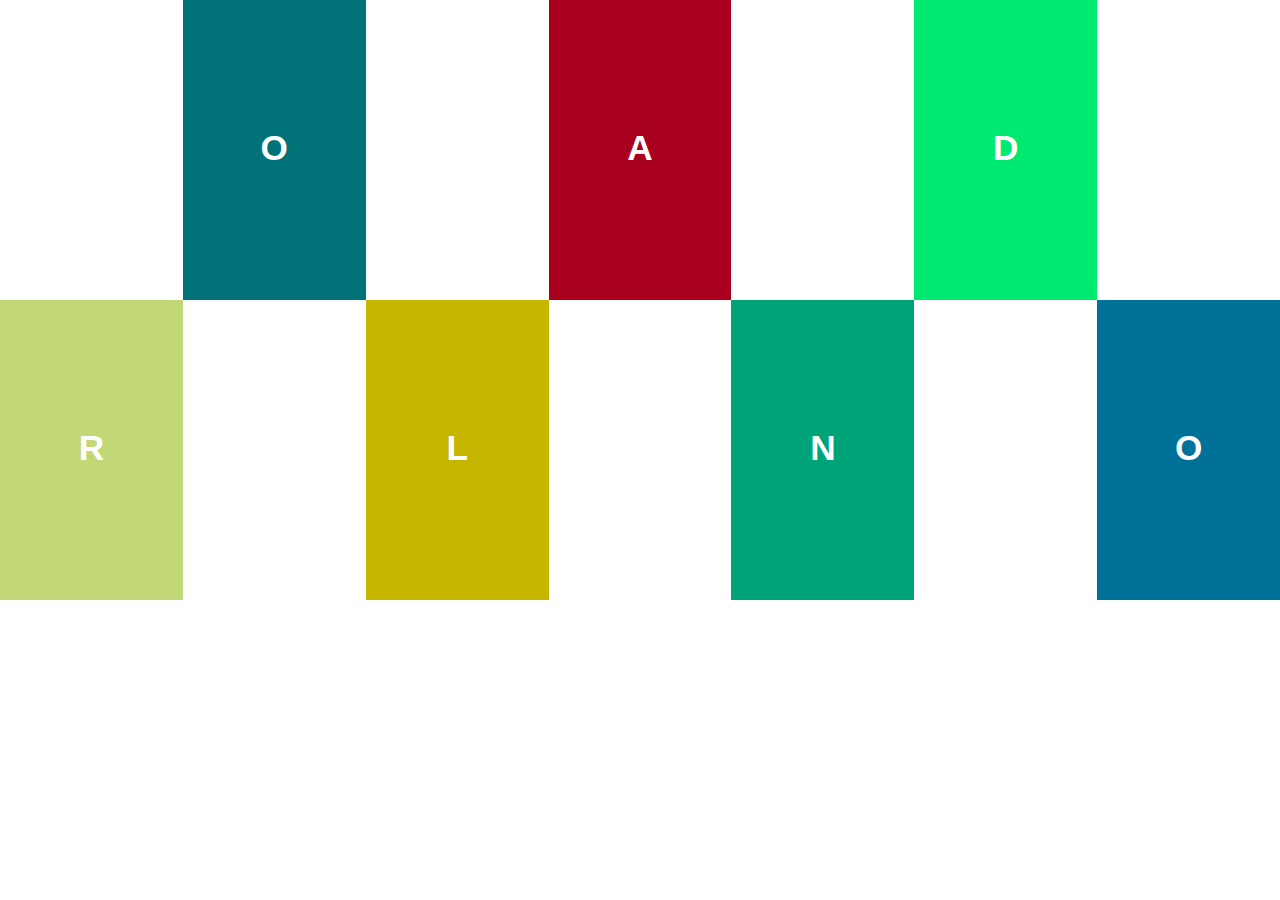
<file: 02/index.html>
<!doctype html>
<html class="no-js" lang="en">
  <head>
    <meta charset="utf-8" />
    <meta name="viewport" content="width=device-width, initial-scale=1.0" />
    <title>Flexbox</title>
    <link rel="stylesheet" href="css/foundation.css" />
    <link rel="stylesheet" href="css/custom.css" />
    <link href='http://fonts.googleapis.com/css?family=Raleway:800' rel='stylesheet' type='text/css'>
    <script src="js/vendor/modernizr.js"></script>
    <script src="js/vendor/jquery.js"></script>
    <script src="js/script.js"></script>

  </head>
  <body>

    <div id="container">
      <ul id="flex-container">
        <li>R</li>
        <li>O</li>
        <li>L</li>
        <li>A</li>
        <li>N</li>
        <li>D</li>
        <li>O</li>

      </ul>
    </div>

    <script src="js/foundation.min.js"></script>
    <script>
      $(document).foundation();
    </script>
  </body>
</html>
</file>
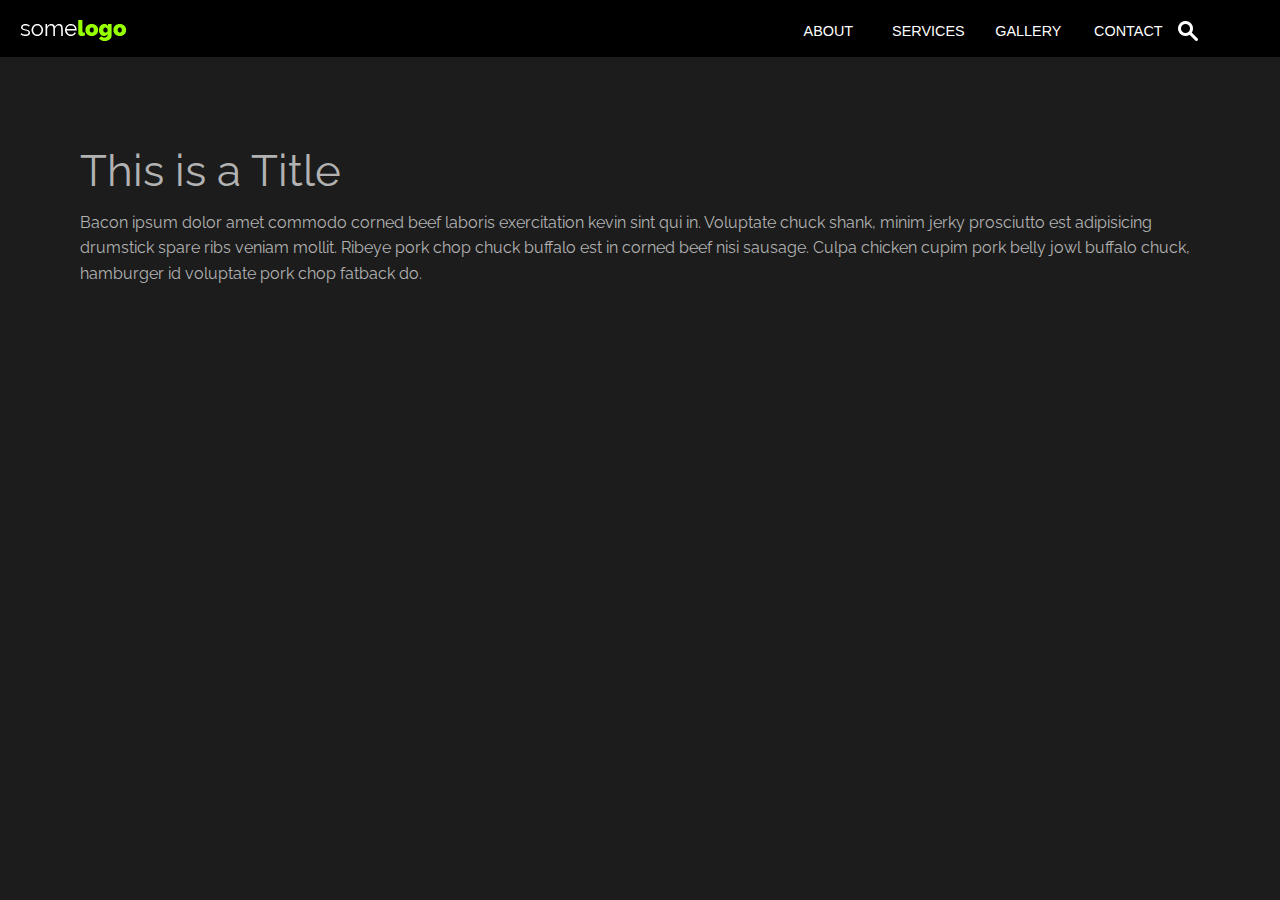
<file: flexbox-navigation/index.html>
<!doctype html>
<html class="no-js" lang="en">
<head>
  <meta charset="utf-8" />
  <meta name="viewport" content="width=device-width, initial-scale=1.0" />
  <title>Flexbox</title>
  <link rel="stylesheet" href="css/foundation.css" />
  <link rel="stylesheet" href="css/custom.css" />
  <link href='http://fonts.googleapis.com/css?family=Raleway:100' rel='stylesheet' type='text/css'>
  <script src="js/vendor/modernizr.js"></script>
  <script src="js/vendor/jquery.js"></script>
  <script src="js/script.js"></script>

</head>
<body>

  <header>
    <div class="child">
      <img src="images/logo.png" alt="">
    </div>
    <ul>
      <li><a href='#'>About</a></li>
      <li><a href='#'>Services</a></li>
      <li><a href='#'>Gallery</a></li>
      <li><a href='#'>Contact</a></li>
    </ul>

    <div class="child">
      <img src="images/magnify.png" alt="" id="magnify">
      <input type="text" name="search" id="search" value="">
    </div>
  </header>

  <div class="container">
    <h1>This is a Title</h1>
      <p>Bacon ipsum dolor amet commodo corned beef laboris exercitation kevin sint qui in. Voluptate chuck shank, minim jerky prosciutto est adipisicing drumstick spare ribs veniam mollit. Ribeye pork chop chuck buffalo est in corned beef nisi sausage. Culpa chicken cupim pork belly jowl buffalo chuck, hamburger id voluptate pork chop fatback do.</p>
  </div>

  <script src="js/foundation.min.js"></script>
  <script>
  $(document).foundation();
  </script>
</body>
</html>
</file>
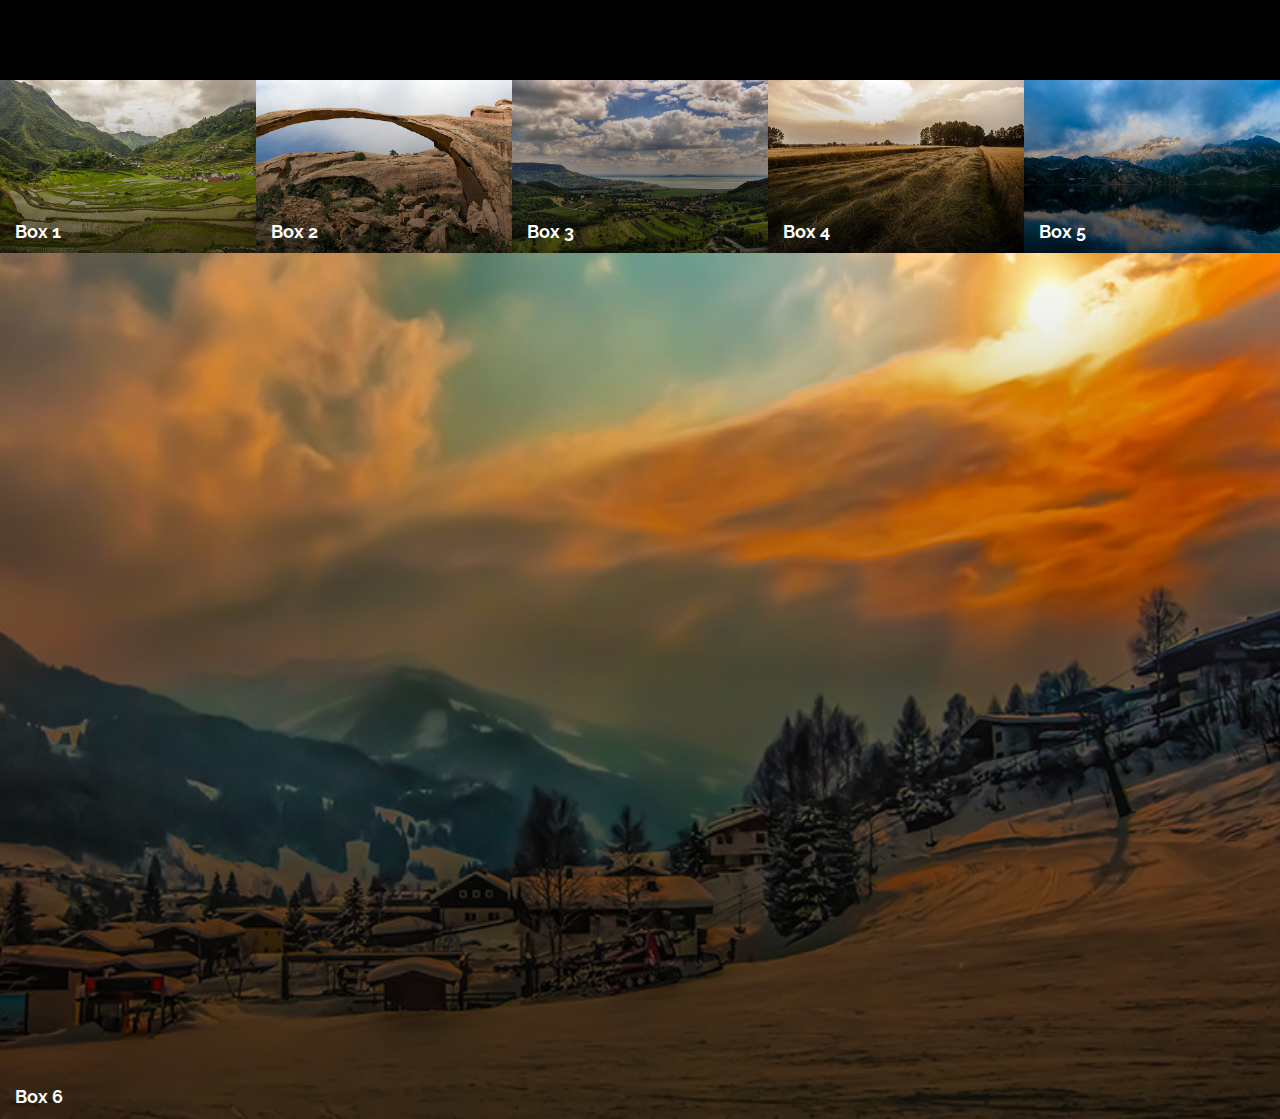
<file: flexbox-website/index.html>
<!doctype html>
<html class="no-js" lang="en">
  <head>
    <meta charset="utf-8" />
    <meta name="viewport" content="width=device-width, initial-scale=1.0" />
    <title>Flexbox</title>
    <link rel="stylesheet" href="css/foundation.css" />
    <link rel="stylesheet" href="css/custom.css" />
    <link href='http://fonts.googleapis.com/css?family=Raleway:100' rel='stylesheet' type='text/css'>
    <script src="js/vendor/modernizr.js"></script>
    <script src="js/vendor/jquery.js"></script>
    <script src="js/script.js"></script>

  </head>
  <body>

    <div id="container">
      <ul id="flex-container">
        <li><a href="#"><div class="magnify"></div><span>Box 1</span><img src="images/thumb-1.jpg" /></a></li>
        <li><a href="#"><div class="magnify"></div><span>Box 2</span><img src="images/thumb-2.jpg" /></a></li>
        <li><a href="#"><div class="magnify"></div><span>Box 3</span><img src="images/thumb-3.jpg" /></a></li>
        <li><a href="#"><div class="magnify"></div><span>Box 4</span><img src="images/thumb-4.jpg" /></a></li>
        <li><a href="#"><div class="magnify"></div><span>Box 5</span><img src="images/thumb-5.jpg" /></a></li>
        <li><a href="#"><div class="magnify"></div><span>Box 6</span><img src="images/thumb-6.jpg" /></a></li>
      </ul>

    </div>

    <script src="js/foundation.min.js"></script>
    <script>
      $(document).foundation();
    </script>
  </body>
</html>
</file>
<file: 02/css/custom.css>
html, body {
  height: 100%;
}

ul#flex-container {
  height: 600px;
  list-style-type: none;
  margin: 0;
  padding: 0;
  display: flex; /* Display a flexible container. */
  flex-direction: row; /* Direction of the container. Raw is the standard, don't need to specify. */
  flex-wrap: wrap; /* Wraps the content according to the width of it and to the wiewport. */
  align-items: baseline;

}

ul li {
  width: 100px;
  height: 300px;
  padding-top: 120px;
  color: #fff;
  font-weight: bold;
  font-size: 2.2em;
  text-align: center;
  flex-grow: 1; /* Give ratio of 1 to every element of the flexbox. */
}

ul li:first-child {background: #c2d775; align-self: flex-end;} /* Ignore 'align-items' defined in the container. */
ul li:nth-child(2) {background: #007278;}
ul li:nth-child(3) {background: #c7b600; align-self: flex-end;}
ul li:nth-child(4) {background: #a90020;}
ul li:nth-child(5) {background: #00a378; align-self: flex-end;}
ul li:nth-child(6) {background: #00ea72;}
ul li:last-child {background: #007299; align-self: flex-end;}
</file>
<file: flexbox-navigation/css/custom.css>
html, body {
  height: 100%;
  background: #1c1c1c;
}

a:hover {
  color: gray;
}

header {
  display: flex;
  background: #000;
  padding-top: 18px;
  justify-content: space-around;
  flex-flow: row wrap;
}

.child {
  flex-grow: 1;
}

ul {
  list-style-type: none;
  display: flex;
  flex-flow: row wrap;
  width: 400px;
  margin: 0;
  padding: 0;
}

ul li {
  flex-grow: 1;
  text-align: center;
  width: 100px;
}

ul li a {
  color: #fff;
  font-size: .9em;
  text-transform: uppercase;
}

header div:nth-child(1) {
  flex-grow: 8;
  width: 125px;
  padding-bottom: 15px;
}

header div:nth-child(1) img {
  margin-left: 20px;
}

#search {
  background: #3a3a3a url(../images/magnify2.png) no-repeat 5px 4px;
  border-radius: 10px;
  border: none;
  outline: none;
  color: #fff;
  padding: 4px 4px 4px 25px;
  display: none;
}

#magnify {
  cursor: pointer;
}

h1, p {
  color: #b2b2b2;
  font-family: 'Raleway';
}

.container {
  padding: 80px;
}

@media all and (max-width:800px) {

  header {
    justify-content: space-around;
  }

  .container {
    padding: 50px;
  }

  #search {
    width: 80%;
    margin: 0 auto;
  }

}

@media only screen and (max-width:542px) {

  header div:nth-child(1) {
    margin: 0 auto;
    display: block;
    padding-bottom: 0;
  }

  header {
    flex-direction: column;
    padding-bottom: 15px;
  }

  .child {
    flex-grow: 1;
    text-align: center;
  }

  ul {
    background: #232323;
    width: 100%;
    margin-top: 15px;
    margin-bottom: 10px;
  }

  header div:nth-child(2) {
    align-self: flex-end;
    width: 22px;
  }

  #search {
    display: block;
    width: 80%;
    margin: 16px auto 0 auto;
  }

  #magnify {
    display: none;
  }

  .container {
    padding: 30px;
  }


}
</file>
<file: flexbox-website/css/custom.css>
html, body {
  height: 100%;
  background: #000;
  padding-top: 40px;
}

ul#flex-container {
  list-style-type: none;
  margin: 0;padding: 0;
  display: flex;
  flex-wrap: wrap;
}

ul li {
  flex-grow: 1;
  width: 250px;
  padding-top: 45px;
  color: #fff;
  font-weight: bold;
  font-size: 2.2em;
  text-align: center;
  margin: 0;padding: 0;
  position: relative;
}

ul li img {
  width: 100%;
}

ul li a span {
  position: absolute;
  color: #fff;
  bottom: 7px;
  left: 15px;
  font-size: .5em;
  z-index: 3;
  font-family: 'Raleway'
}

ul li::after {
  content: '';
  position: absolute;
  left: 0;
  top: 0;
  width: 100%;
  height: 100%;
  display: inline-block;
  cursor: pointer;
  background: -moz-linear-gradient(top, rgba(0,0,0,0) 0%, rgba(0,0,0,0.65) 100%); /* FF3.6-15 */
  background: -webkit-linear-gradient(top, rgba(0,0,0,0) 0%,rgba(0,0,0,0.65) 100%); /* Chrome10-25,Safari5.1-6 */
  background: linear-gradient(to bottom, rgba(0,0,0,0) 0%,rgba(0,0,0,0.65) 100%); /* W3C, IE10+, FF16+, Chrome26+, Opera12+, Safari7+ */
  filter: progid:DXImageTransform.Microsoft.gradient( startColorstr='#00000000', endColorstr='#a6000000',GradientType=0 ); /* IE6-9 */
}

.magnify {
  background: url(../images/magnify.png) no-repeat;
  position: absolute;
  z-index: 5;
  width: 54px;
  height: 55px;
  opacity: 0;
  margin-left: auto;
  margin-right: auto;
  left: 0;
  right: 0;
  top: 50%;
  transform: translateY(-50%);
}

ul li:hover .magnify {
  opacity: 100 !important;
}

ul li:hover {
  opacity: 0.8;
}

@media only screen and (max-width: 40.063em) {
  ul li {
    width: 150px;
  }

}
</file>
